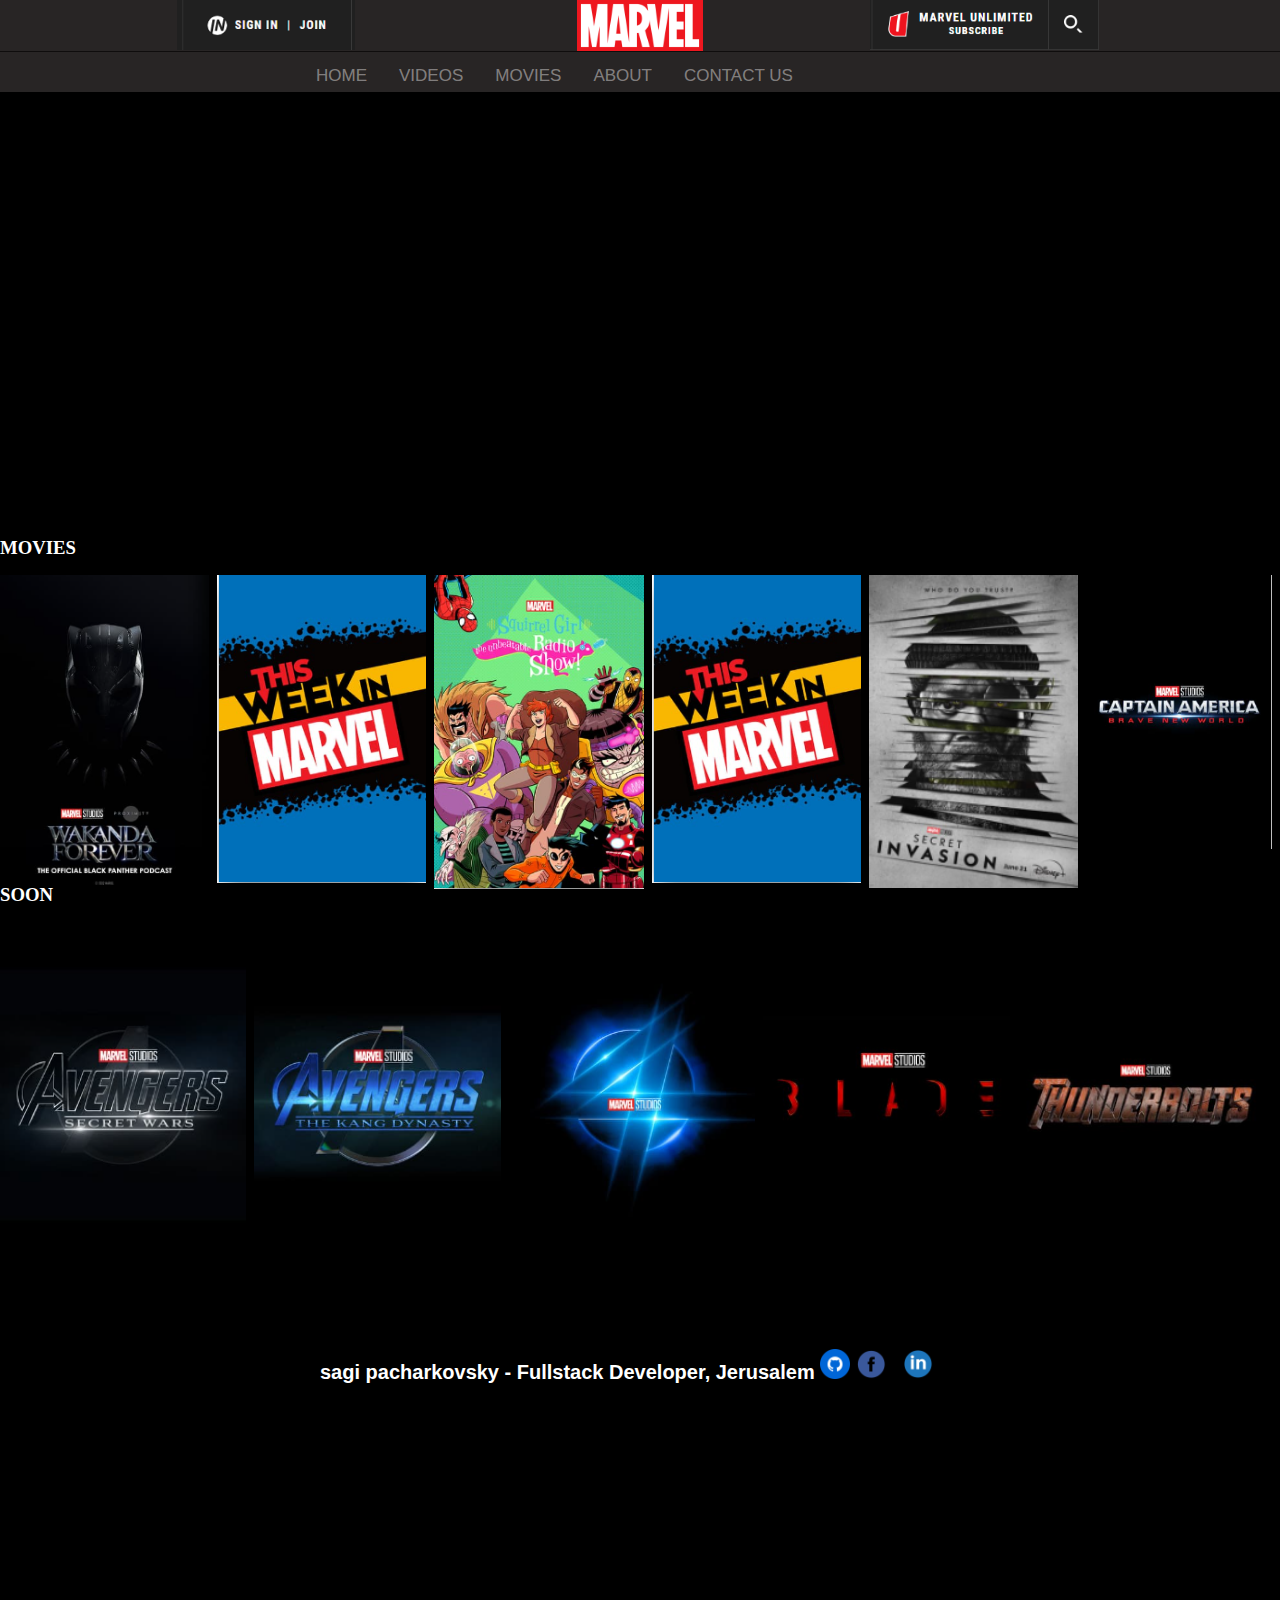
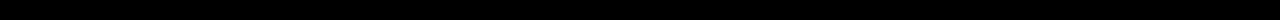
<file: index.html>
<!DOCTYPE html>
<html lang="en">

<head>
    <meta charset="UTF-8">
    <meta name="viewport" content="width=device-width, initial-scale=1.0">
    <link rel="stylesheet" href="https://cdn.jsdelivr.net/npm/bootstrap@4.6.2/dist/css/bootstrap.min.css"
        integrity="sha384-xOolHFLEh07PJGoPkLv1IbcEPTNtaed2xpHsD9ESMhqIYd0nLMwNLD69Npy4HI+N" crossorigin="anonymous">
    <link rel="stylesheet" href="style.css">
    <link rel="stylesheet" href="mobile.css" media="screen and (max-width:601px)">
    <title>Marvel.com</title>
    <link rel="icon" href="Images\android-chrome-icon-194.png" type="image-icon">
</head>

<body>
    <div class="container">
        <div class="header" style="height: 5vh;">
            <div class="Nav_container">
                <div class="upper_nav">
                    <img id="Marvel_Logo" src="Images\Marvel_Logo.svg.png">
                    <div class="right_nav1">
                        <a class="search"
                            href="https://www.marvel.com/unlimited?cid=dcom_navigation_20210331_unlimited_top">
                            <img class="search_photo" src="Images\right_side_nav.png" alt="Marvel Unlimited logo"></a>
                    </div>
                    <div class="left_nav2">
                        <a class="search" href="https://www.marvel.com/">
                            <img class="search_photo" src="Images\left_side_nav.png" alt="sign in"></a>
                    </div>
                </div>

                <div class="lower_nav">
                    <nav id="navigate">
                        <a href="index.html">HOME </a> &nbsp;
                        <a href="videos.html">VIDEOS</a> &nbsp;
                        <a href="movies.html">MOVIES</a> &nbsp;
                        <a href="about.html">ABOUT</a> &nbsp;
                        <a href="contact.html">CONTACT US</a> &nbsp;
                    </nav>
                </div>
            </div>
        </div>

        <div class="main" style="display: flex; flex-direction: column;">
            <div class="intro_video" style="position: relative; top: -160px; ">
                <iframe width="1100" height="330" src="https://www.youtube.com/embed/UhVjp48U2Oc?autoplay=1&loop=1"
                    title="YouTube video player" frameborder="0"
                    allow="accelerometer; autoplay; clipboard-write; encrypted-media; gyroscope; picture-in-picture; web-share"
                    allowfullscreen></iframe>
            </div>

            <h3 id="headline_movies" style="color: white;">MOVIES</h3><br>
            <section id="section1">
                <div class="part_1"></div> &nbsp;&nbsp;
                <div class="part_2"></div> &nbsp;&nbsp;
                <div class="part_3"></div> &nbsp;&nbsp;
                <div class="part_4"></div> &nbsp;&nbsp;
                <div class="part_5"></div> &nbsp;&nbsp;
                <div class="part_6"></div> &nbsp;&nbsp;
            </section>

            <h3 id="headline_soon">SOON</h3><br>
            <section id="section2">
                <div class="part2_1"></div> &nbsp;&nbsp;
                <div class="part2_2"></div> &nbsp;&nbsp;
                <div class="part2_3"></div> &nbsp;&nbsp;
                <div class="part2_4"></div> &nbsp;&nbsp;
                <div class="part2_5"></div> &nbsp;&nbsp;
                <div class="part2_6"></div> &nbsp;&nbsp;
            </section>
        </div>

        <div class="footer">
            <div class="footr">
                <h1>sagi pacharkovsky - Fullstack Developer, Jerusalem

                    <a href="https://github.com/sagipacha" target="_blank">
                        <img id="icon_1" src="./Images/github_logo.png" alt="github" class="github"></a>
                    <a href="https://www.facebook.com/" target="_blank">
                        <img id="icon_2" src="./Images/facebook_logo.png" alt="facebook" class="facebook"></a>
                    &nbsp;
                    <a href="https://www.linkedin.com/in/sagi-pacharkovsky-13a7a9282/" target="_blank">
                        <img id="icon_3" src="./Images/linkedin_logo.png" alt="linkedin" class="linkedin"></a>
                </h1>
            </div>
        </div>

</body>

</html>
</file>
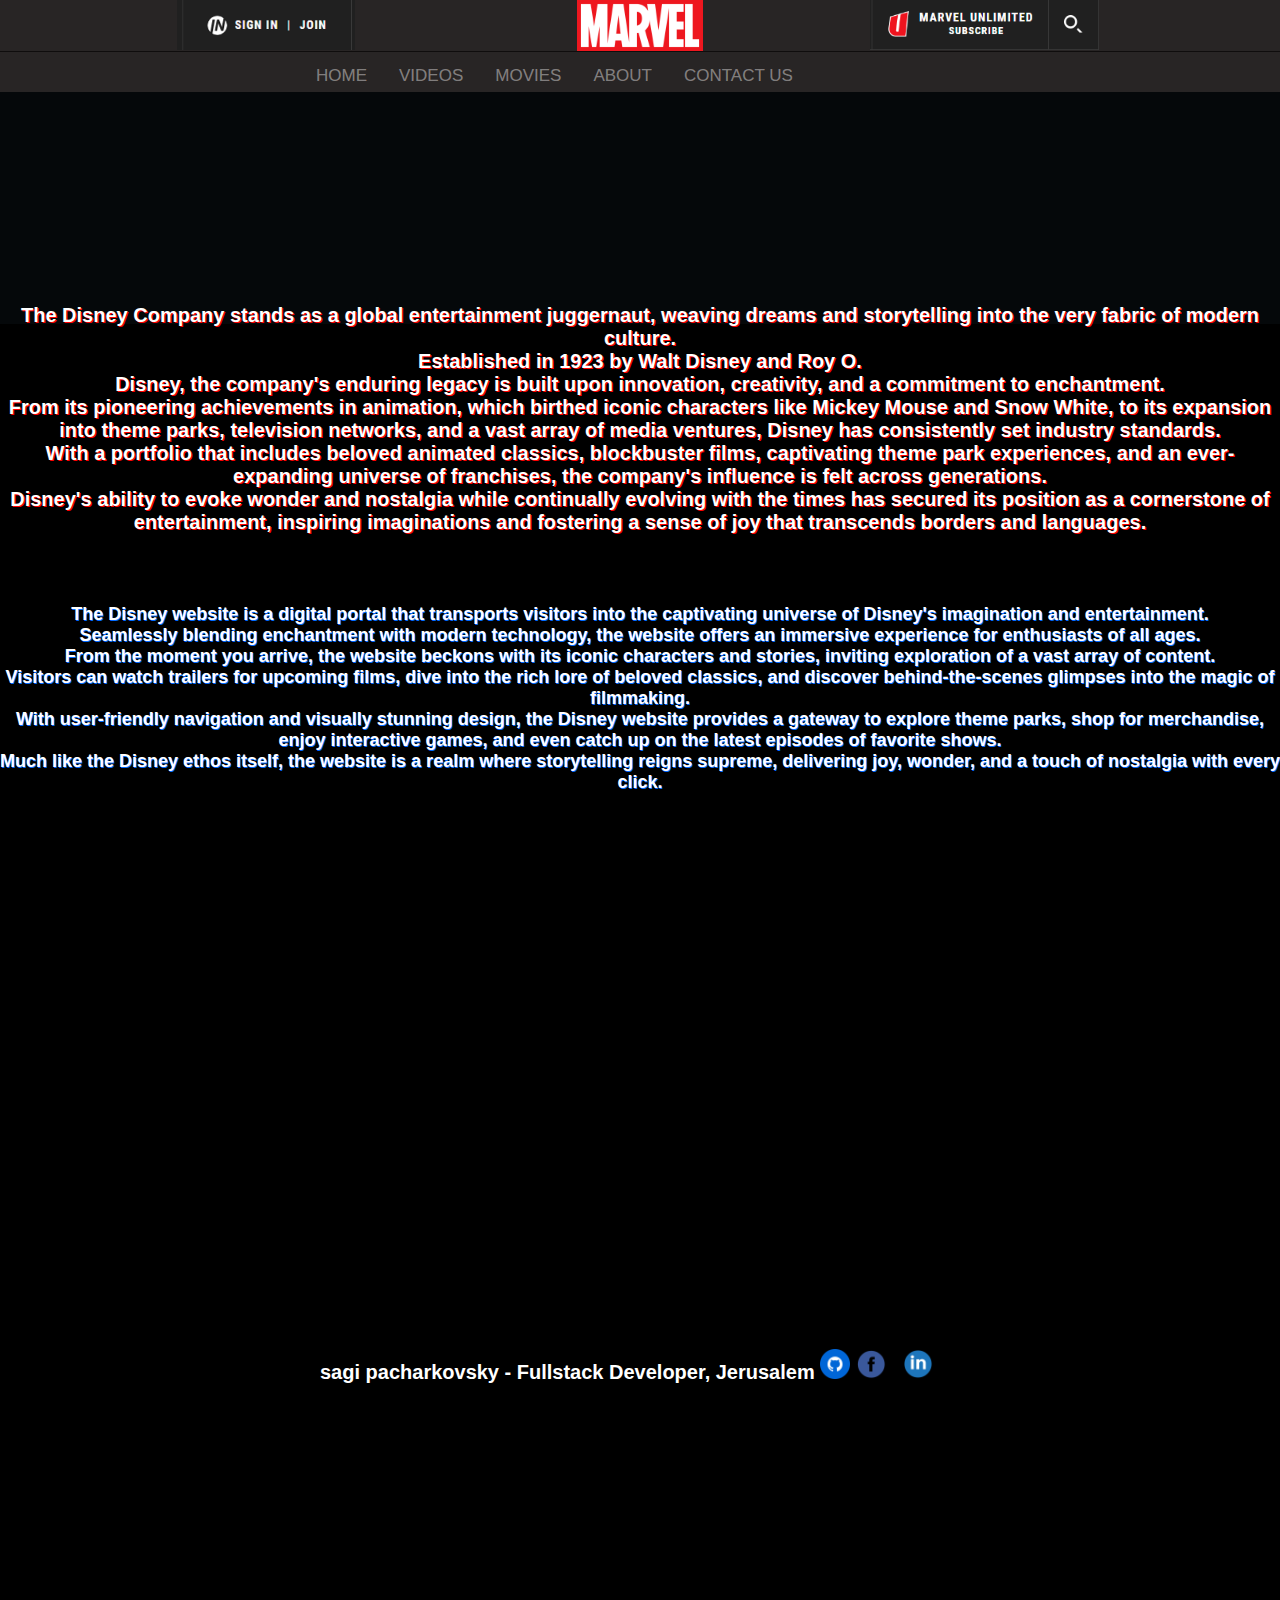
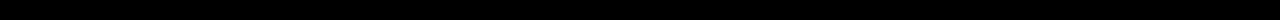
<file: about.html>
<!DOCTYPE html>
<html lang="en">

<head>
    <meta charset="UTF-8">
    <meta name="viewport" content="width=device-width, initial-scale=1.0">
    <link rel="stylesheet" href="https://cdn.jsdelivr.net/npm/bootstrap@4.6.2/dist/css/bootstrap.min.css"
        integrity="sha384-xOolHFLEh07PJGoPkLv1IbcEPTNtaed2xpHsD9ESMhqIYd0nLMwNLD69Npy4HI+N" crossorigin="anonymous">
    <link rel="stylesheet" href="style.css">
    <link rel="stylesheet" href="mobile.css" media="screen and (max-width:601px)">
    <title>Marvel.com</title>
    <link rel="icon" href="Images\android-chrome-icon-194.png" type="image-icon">
</head>

<body>
    <div class="container">
        <div class="header">
            <div class="Nav_container">
                <div class="upper_nav">
                    <img id="Marvel_Logo" src="Images\Marvel_Logo.svg.png">
                    <div class="right_nav1">
                        <a class="search"
                            href="https://www.marvel.com/unlimited?cid=dcom_navigation_20210331_unlimited_top">
                            <img class="search_photo" src="Images\right_side_nav.png" alt="Marvel Unlimited logo"></a>
                    </div>
                    <div class="left_nav2">
                        <a class="search" href="https://www.marvel.com/">
                            <img class="search_photo" src="Images\left_side_nav.png" alt="sign in"></a>
                    </div>
                </div>

                <div class="lower_nav">
                    <nav id="navigate">
                        <a href="index.html">HOME </a> &nbsp;
                        <a href="videos.html">VIDEOS</a> &nbsp;
                        <a href="movies.html">MOVIES</a> &nbsp;
                        <a href="about.html">ABOUT</a> &nbsp;
                        <a href="contact.html">CONTACT US</a> &nbsp;
                    </nav>
                </div>
            </div>
        </div>


        <div class="main">
           <p id="disney_company" style="top: -40px;"> The Disney Company stands as a global entertainment juggernaut, weaving dreams and storytelling into the very fabric of modern culture. <br>
            <b>Established in 1923 by Walt Disney and Roy O.</b><br>
              Disney, the company's enduring legacy is built upon innovation, creativity, and a commitment to enchantment.<br>
              From its pioneering achievements in animation, which birthed iconic characters like Mickey Mouse and Snow White, to its expansion into theme parks, television networks, and a vast array of media ventures, Disney has consistently set industry standards. <br>
               With a portfolio that includes beloved animated classics, blockbuster films, captivating theme park experiences, and an ever-expanding universe of franchises, the company's influence is felt across generations. <br>
               Disney's ability to evoke wonder and nostalgia while continually evolving with the times has secured its position as a cornerstone of entertainment, inspiring imaginations and fostering a sense of joy that transcends borders and languages.
           </p>
            <p id="disney_website" style="top: 10px;">The Disney website is a digital portal that transports visitors into the captivating universe of Disney's imagination and entertainment. <br>
                 Seamlessly blending enchantment with modern technology, the website offers an immersive experience for enthusiasts of all ages.<br>
                  From the moment you arrive, the website beckons with its iconic characters and stories, inviting exploration of a vast array of content.<br>
                   Visitors can watch trailers for upcoming films, dive into the rich lore of beloved classics, and discover behind-the-scenes glimpses into the magic of filmmaking. <br>
                   With user-friendly navigation and visually stunning design, the Disney website provides a gateway to explore theme parks, shop for merchandise, enjoy interactive games, and even catch up on the latest episodes of favorite shows.<br>
                    Much like the Disney ethos itself, the website is a realm where storytelling reigns supreme, delivering joy, wonder, and a touch of nostalgia with every click.</p>
        </div>

        <div class="footer">
            <div class="footr">
                <h1>sagi pacharkovsky - Fullstack Developer, Jerusalem

                    <a href="https://github.com/sagipacha" target="_blank">
                        <img id="icon_1" src="./Images/github_logo.png" alt="github" class="github"></a>
                    <a href="https://www.facebook.com/" target="_blank">
                        <img id="icon_2" src="./Images/facebook_logo.png" alt="facebook" class="facebook"></a>
                    &nbsp;
                    <a href="https://www.linkedin.com/in/sagi-pacharkovsky-13a7a9282/" target="_blank">
                        <img id="icon_3" src="./Images/linkedin_logo.png" alt="linkedin" class="linkedin"></a>
                </h1>
            </div>
        </div>
</body>

</html>
</file>
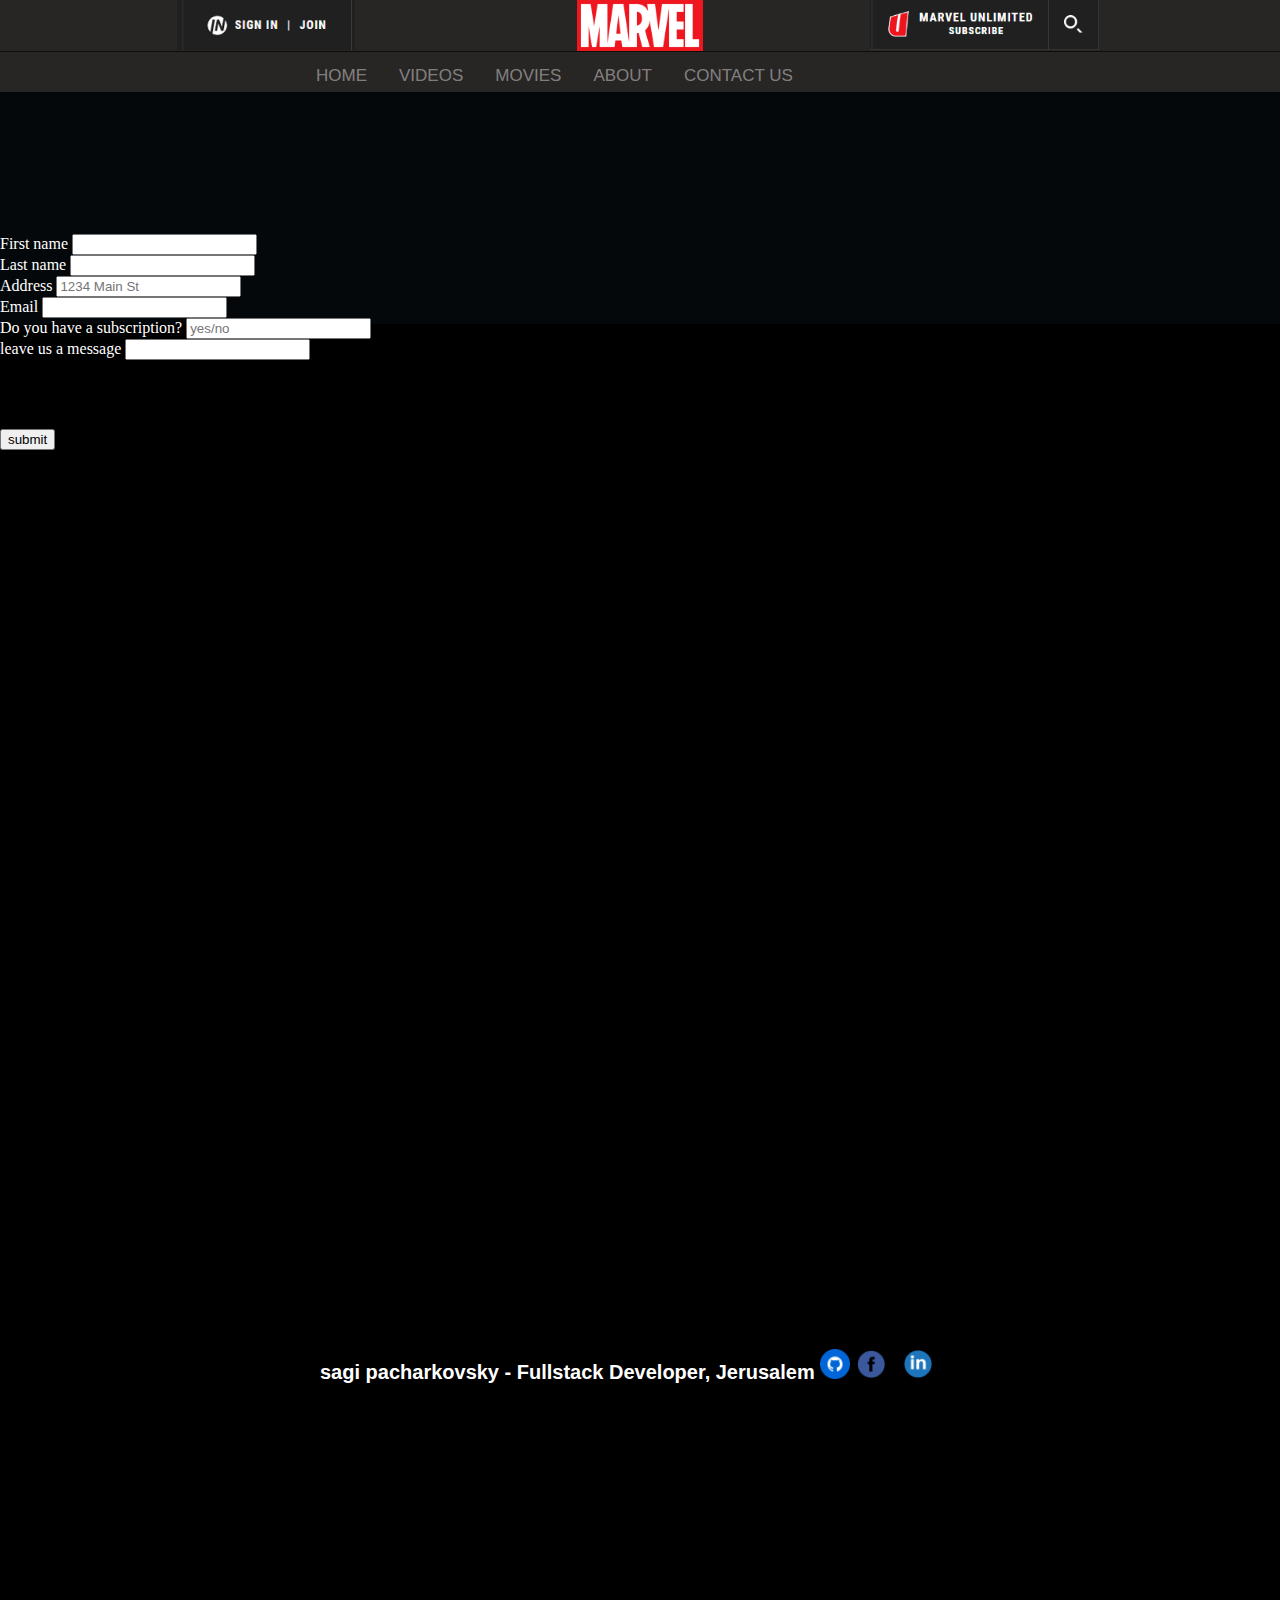
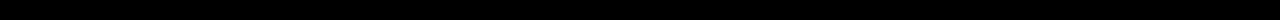
<file: contact.html>
<!DOCTYPE html>
<html lang="en">

<head>
    <meta charset="UTF-8">
    <meta name="viewport" content="width=device-width, initial-scale=1.0">
    <link rel="stylesheet" href="https://cdn.jsdelivr.net/npm/bootstrap@4.6.2/dist/css/bootstrap.min.css"
        integrity="sha384-xOolHFLEh07PJGoPkLv1IbcEPTNtaed2xpHsD9ESMhqIYd0nLMwNLD69Npy4HI+N" crossorigin="anonymous">
    <link rel="stylesheet" href="style.css">
    <link rel="stylesheet" href="mobile.css" media="screen and (max-width:601px)">
    <title>Marvel.com</title>
    <link rel="icon" href="Images\android-chrome-icon-194.png" type="image-icon">
</head>

<body>
    <div class="container">
        <div class="header">
            <div class="Nav_container">
                <div class="upper_nav">
                    <img id="Marvel_Logo" src="Images\Marvel_Logo.svg.png">
                    <div class="right_nav1">
                        <a class="search"
                            href="https://www.marvel.com/unlimited?cid=dcom_navigation_20210331_unlimited_top">
                            <img class="search_photo" src="Images\right_side_nav.png" alt="Marvel Unlimited logo"></a>
                    </div>
                    <div class="left_nav2">
                        <a class="search" href="https://www.marvel.com/">
                            <img class="search_photo" src="Images\left_side_nav.png" alt="sign in"></a>
                    </div>
                </div>

                <div class="lower_nav">
                        <nav id="navigate">
                            <a href="index.html">HOME </a> &nbsp;
                            <a href="videos.html">VIDEOS</a> &nbsp;
                            <a href="movies.html">MOVIES</a> &nbsp;
                            <a href="about.html">ABOUT</a> &nbsp;
                            <a href="contact.html">CONTACT US</a> &nbsp;
                        </nav>
                </div>
            </div>
        </div>

        <div class="main">
      <form class="row g-3" style="position: relative; top: -90px; color: white;">
        <div class="col-md-6">
          <label for="inputEmail4" class="form-label">First name</label>
          <input type="text" class="form-control" id="inputEmail4">
        </div>
        <div class="col-md-6">
          <label for="inputPassword4" class="form-label">Last name</label>
          <input type="text" class="form-control" id="inputPassword4">
        </div>
        <div class="col-12">
          <label for="inputAddress" class="form-label">Address</label>
          <input type="text" class="form-control" id="inputAddress" placeholder="1234 Main St">
        </div>
        <div class="col-md-6">
            <label for="inputEmail4" class="form-label">Email</label>
            <input type="email" class="form-control" id="inputEmail4">
          </div>

          <div class="col-12">
            <label for="inputAddress" class="form-label">Do you have a subscription?</label>
            <input type="text" class="form-control" id="inputAddress" placeholder="yes/no">
          </div>

        <div class="col-12" style="height: 90px;">
            <label for="inputAddress2" class="form-label">leave us a message</label>
            <input type="text" class="form-control" id="inputAddress2">
          </div>
        
        <div class="col-12" style="display: block; justify-content: center;">
          <button type="submit" class="btn btn-primary">submit</button>
        </div>
      </form>
    </div>


    <div class="footer">
      <div class="footr">
          <h1>sagi pacharkovsky - Fullstack Developer, Jerusalem

              <a href="https://github.com/sagipacha" target="_blank">
                  <img id="icon_1" src="./Images/github_logo.png" alt="github" class="github"></a>
              <a href="https://www.facebook.com/" target="_blank">
                  <img id="icon_2" src="./Images/facebook_logo.png" alt="facebook" class="facebook"></a>
              &nbsp;
              <a href="https://www.linkedin.com/in/sagi-pacharkovsky-13a7a9282/" target="_blank">
                  <img id="icon_3" src="./Images/linkedin_logo.png" alt="linkedin" class="linkedin"></a>
          </h1>
      </div>
  </div>
        
</body>

</html>
</file>
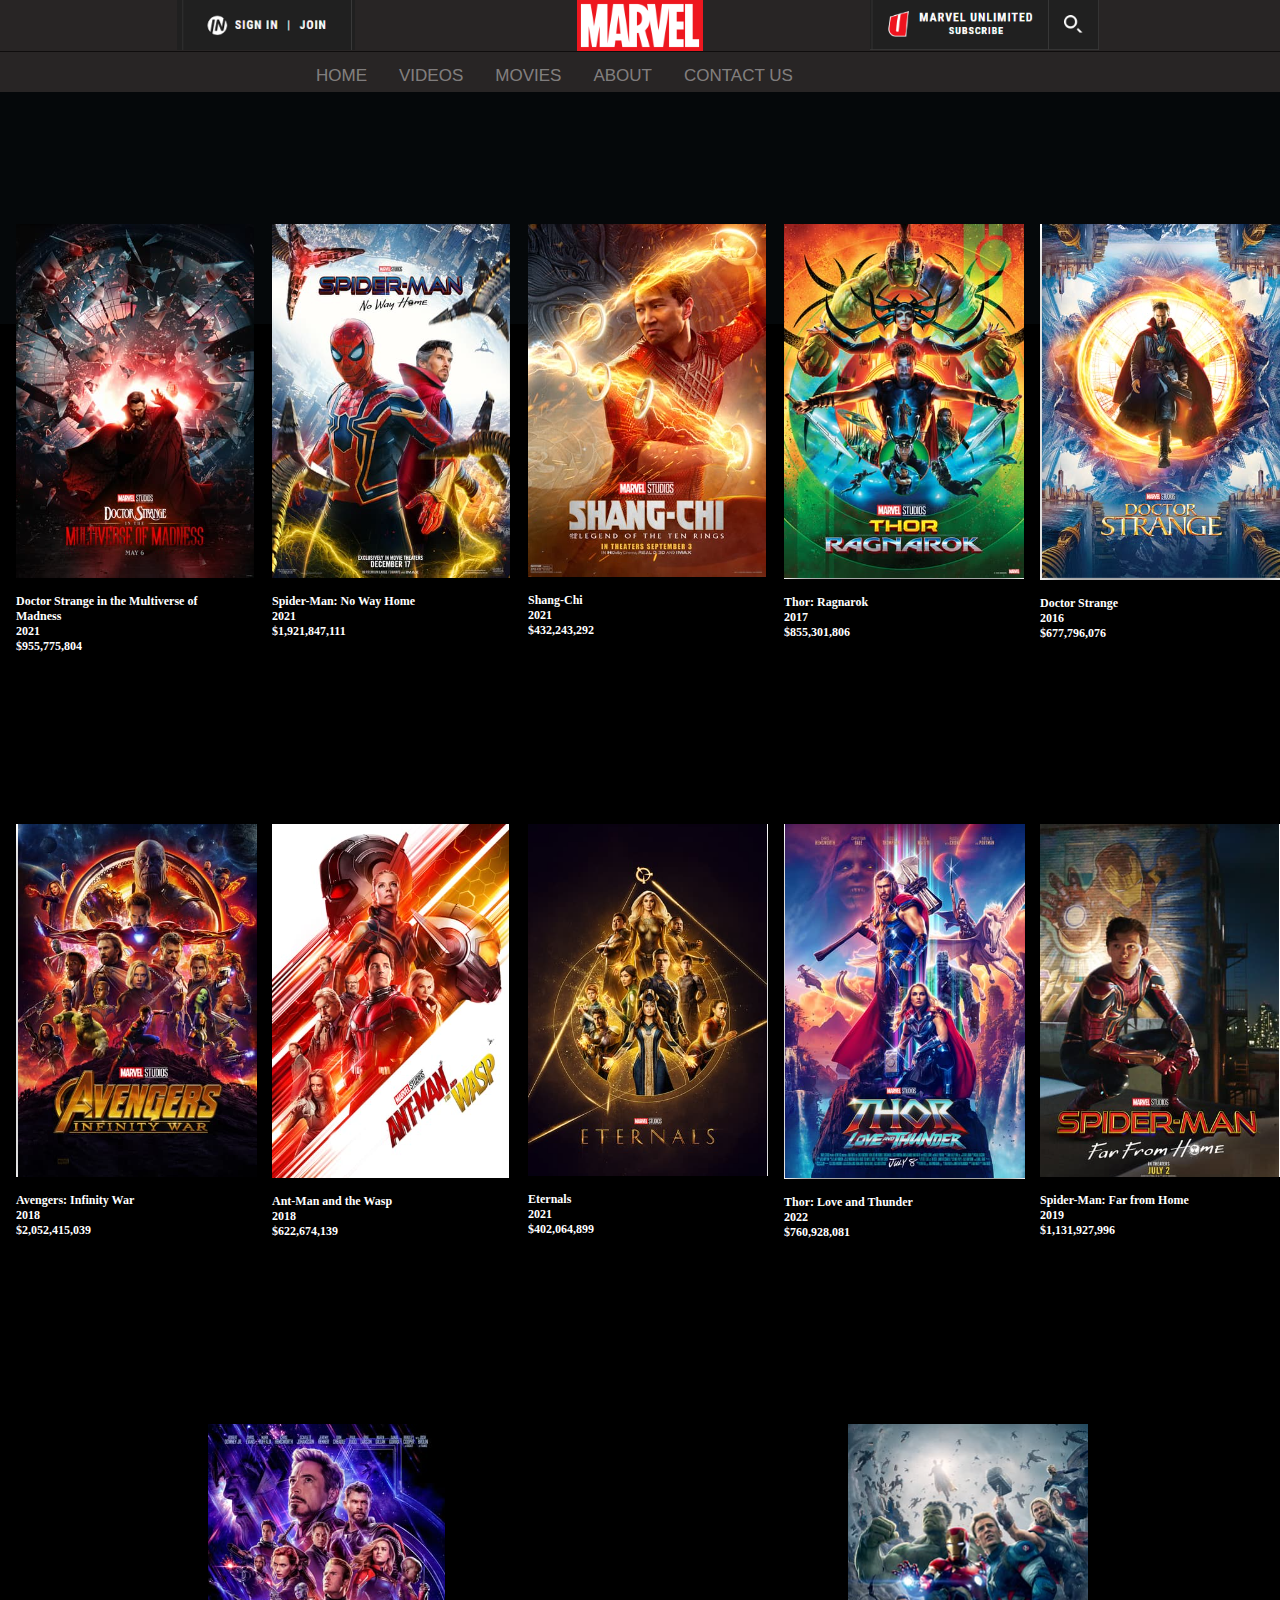
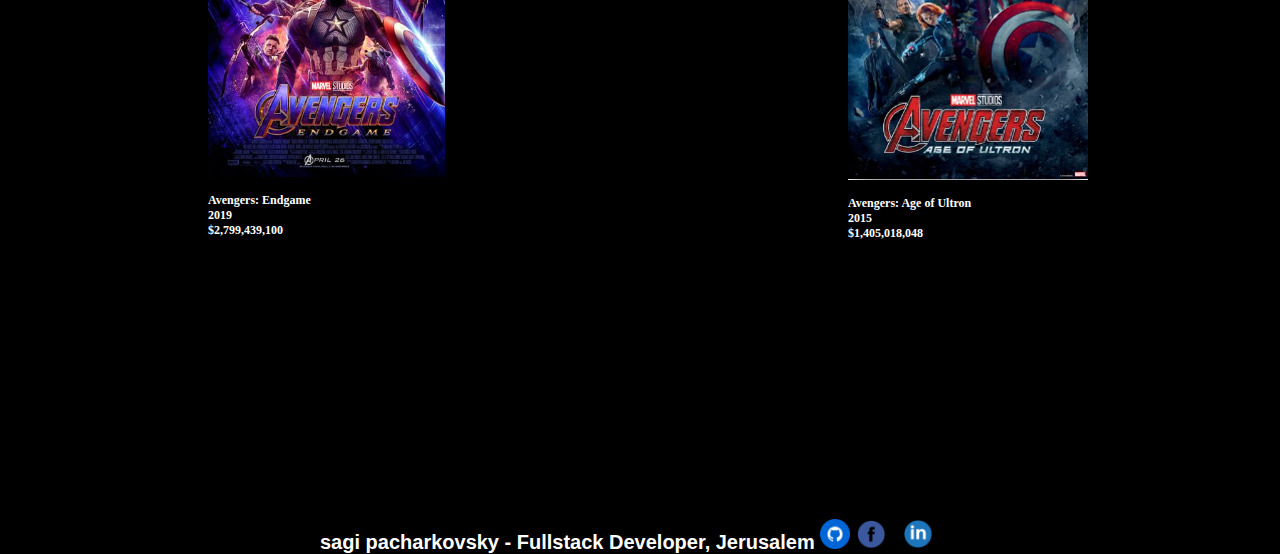
<file: movies.html>
<!DOCTYPE html>
<html lang="en">

<head>
    <meta charset="UTF-8">
    <meta name="viewport" content="width=device-width, initial-scale=1.0">
    <link rel="stylesheet" href="https://cdn.jsdelivr.net/npm/bootstrap@4.6.2/dist/css/bootstrap.min.css"
        integrity="sha384-xOolHFLEh07PJGoPkLv1IbcEPTNtaed2xpHsD9ESMhqIYd0nLMwNLD69Npy4HI+N" crossorigin="anonymous">
    <link rel="stylesheet" href="style.css">
    <link rel="stylesheet" href="mobile.css" media="screen and (min-width:601px)">
    <title>Marvel.com</title>
    <link rel="icon" href="Images\android-chrome-icon-194.png" type="image-icon">
</head>

<body>
    <div class="container">
        <div class="header">
            <div class="Nav_container">
                <div class="upper_nav">
                    <img id="Marvel_Logo" src="Images\Marvel_Logo.svg.png">
                    <div class="right_nav1">
                        <a class="search"
                            href="https://www.marvel.com/unlimited?cid=dcom_navigation_20210331_unlimited_top">
                            <img class="search_photo" src="Images\right_side_nav.png" alt="Marvel Unlimited logo"></a>
                    </div>
                    <div class="left_nav2">
                        <a class="search" href="https://www.marvel.com/">
                            <img class="search_photo" src="Images\left_side_nav.png" alt="sign in"></a>
                    </div>
                </div>

                <div class="lower_nav">
                    <nav id="navigate">
                        <a href="index.html">HOME </a> &nbsp;
                        <a href="videos.html">VIDEOS</a> &nbsp;
                        <a href="movies.html">MOVIES</a> &nbsp;
                        <a href="about.html">ABOUT</a> &nbsp;
                        <a href="contact.html">CONTACT US</a> &nbsp;
                    </nav>
                </div>
            </div>
        </div>

        <div class="main" style="display: flex;">
            <div class="cards"
                style="display: flex;
                justify-content: space-around;
                flex-wrap: wrap; position: relative; top: -100px; height: 200vh;" >

                <div class="card1" style="width: 14rem;height: 3px; color: white; font-size: 12px; font-weight: bold">
                    <img src="./Images/movie_1.png" class="card-img-top"
                        alt="Doctor Strange in the Multiverse of Madness">
                    <div class="card-body">
                        <p class="card-text">Doctor Strange in the Multiverse of Madness <br> 2021 <br> $955,775,804</p>
                    </div>
                </div>

                <div class="card2" style="width: 14rem;height: 3px; color: white; font-size: 12px; font-weight: bold">
                    <img src="./Images/movie_2.png" class="card-img-top"
                        alt="Doctor Strange in the Multiverse of Madness">
                    <div class="card-body">
                        <p class="card-text">Spider-Man: No Way Home <br> 2021 <br> $1,921,847,111</p>
                    </div>
                </div>

                <div class="card3" style="width: 14rem;height: 3px; color: white; font-size: 12px; font-weight: bold">
                    <img src="./Images/movie_3.png" class="card-img-top"
                        alt="Doctor Strange in the Multiverse of Madness">
                    <div class="card-body">
                        <p class="card-text">Shang-Chi <br> 2021 <br>$432,243,292</p>
                    </div>
                </div>

                <div class="card4" style="width: 14rem;height: 3px; color: white; font-size: 12px; font-weight: bold">
                    <img src="./Images/movie_4.png" class="card-img-top"
                        alt="Doctor Strange in the Multiverse of Madness">
                    <div class="card-body">
                        <p class="card-text">Thor: Ragnarok <br> 2017 <br> $855,301,806</p>
                    </div>
                </div>

                <div class="card5" style="width: 14rem;height: 3px; color: white; font-size: 12px; font-weight: bold">
                    <img src="./Images/movie_5.png" class="card-img-top"
                        alt="Doctor Strange in the Multiverse of Madness">
                    <div class="card-body">
                        <p class="card-text">Doctor Strange <br> 2016 <br> $677,796,076</p>
                    </div>
                </div>

                <div class="card6" style="width: 14rem;height: 3px; color: white; font-size: 12px; font-weight: bold">
                    <img src="./Images/movie_6.png" class="card-img-top"
                        alt="Doctor Strange in the Multiverse of Madness">
                    <div class="card-body">
                        <p class="card-text">Avengers: Infinity War <br> 2018 <br> $2,052,415,039</p>
                    </div>
                </div>

                <div class="card7" style="width: 14rem;height: 3px; color: white; font-size: 12px; font-weight: bold">
                    <img src="./Images/movie_7.png" class="card-img-top"
                        alt="Doctor Strange in the Multiverse of Madness">
                    <div class="card-body">
                        <p class="card-text">Ant-Man and the Wasp <br> 2018 <br> $622,674,139</p>
                    </div>
                </div>

                <div class="card8" style="width: 14rem;height: 3px; color: white; font-size: 12px; font-weight: bold">
                    <img src="./Images/movie_8.png" class="card-img-top"
                        alt="Doctor Strange in the Multiverse of Madness">
                    <div class="card-body">
                        <p class="card-text">Eternals <br> 2021 <br> $402,064,899</p>
                    </div>
                </div>

                <div class="card9" style="width: 14rem;height: 3px; color: white; font-size: 12px; font-weight: bold">
                    <img src="./Images/movie_9.png" class="card-img-top"
                        alt="Doctor Strange in the Multiverse of Madness">
                    <div class="card-body">
                        <p class="card-text">Thor: Love and Thunder <br> 2022 <br> $760,928,081</p>
                    </div>
                </div>

                <div class="card10" style="width: 14rem;height: 3px; color: white; font-size: 12px; font-weight: bold">
                    <img src="./Images/movie_10.png" class="card-img-top"
                        alt="Doctor Strange in the Multiverse of Madness">
                    <div class="card-body">
                        <p class="card-text">Spider-Man: Far from Home <br> 2019 <br> $1,131,927,996</p>
                    </div>
                </div>

                <div class="card11" style="width: 14rem;height: 3px; color: white; font-size: 12px; font-weight: bold">
                <img src="./Images/movie_11.png" class="card-img-top" alt="Doctor Strange in the Multiverse of Madness">
                <div class="card-body">
                    <p class="card-text">Avengers: Endgame <br> 2019 <br> $2,799,439,100</p>
                </div>
                </div>

                <div class="card12" style="width: 14rem;height: 3px; color: white; font-size: 12px; font-weight: bold">
                <img src="./Images/movie_12.png" class="card-img-top" alt="Doctor Strange in the Multiverse of Madness">
                <div class="card-body">
                    <p class="card-text">Avengers: Age of Ultron<br> 2015 <br> $1,405,018,048</p>
                </div>
            </div>
            </div>
        </div>


        <div class="footer">
            <div class="footr" style="position: relative; top: 90vh;">
                <h1>sagi pacharkovsky - Fullstack Developer, Jerusalem

                    <a href="https://github.com/sagipacha" target="_blank">
                        <img id="icon_1" src="./Images/github_logo.png" alt="github" class="github"></a>
                    <a href="https://www.facebook.com/" target="_blank">
                        <img id="icon_2" src="./Images/facebook_logo.png" alt="facebook" class="facebook"></a>
                    &nbsp;
                    <a href="https://www.linkedin.com/in/sagi-pacharkovsky-13a7a9282/" target="_blank">
                        <img id="icon_3" src="./Images/linkedin_logo.png" alt="linkedin" class="linkedin"></a>
                </h1>
            </div>
        </div>
    
</body>

</html>
</file>
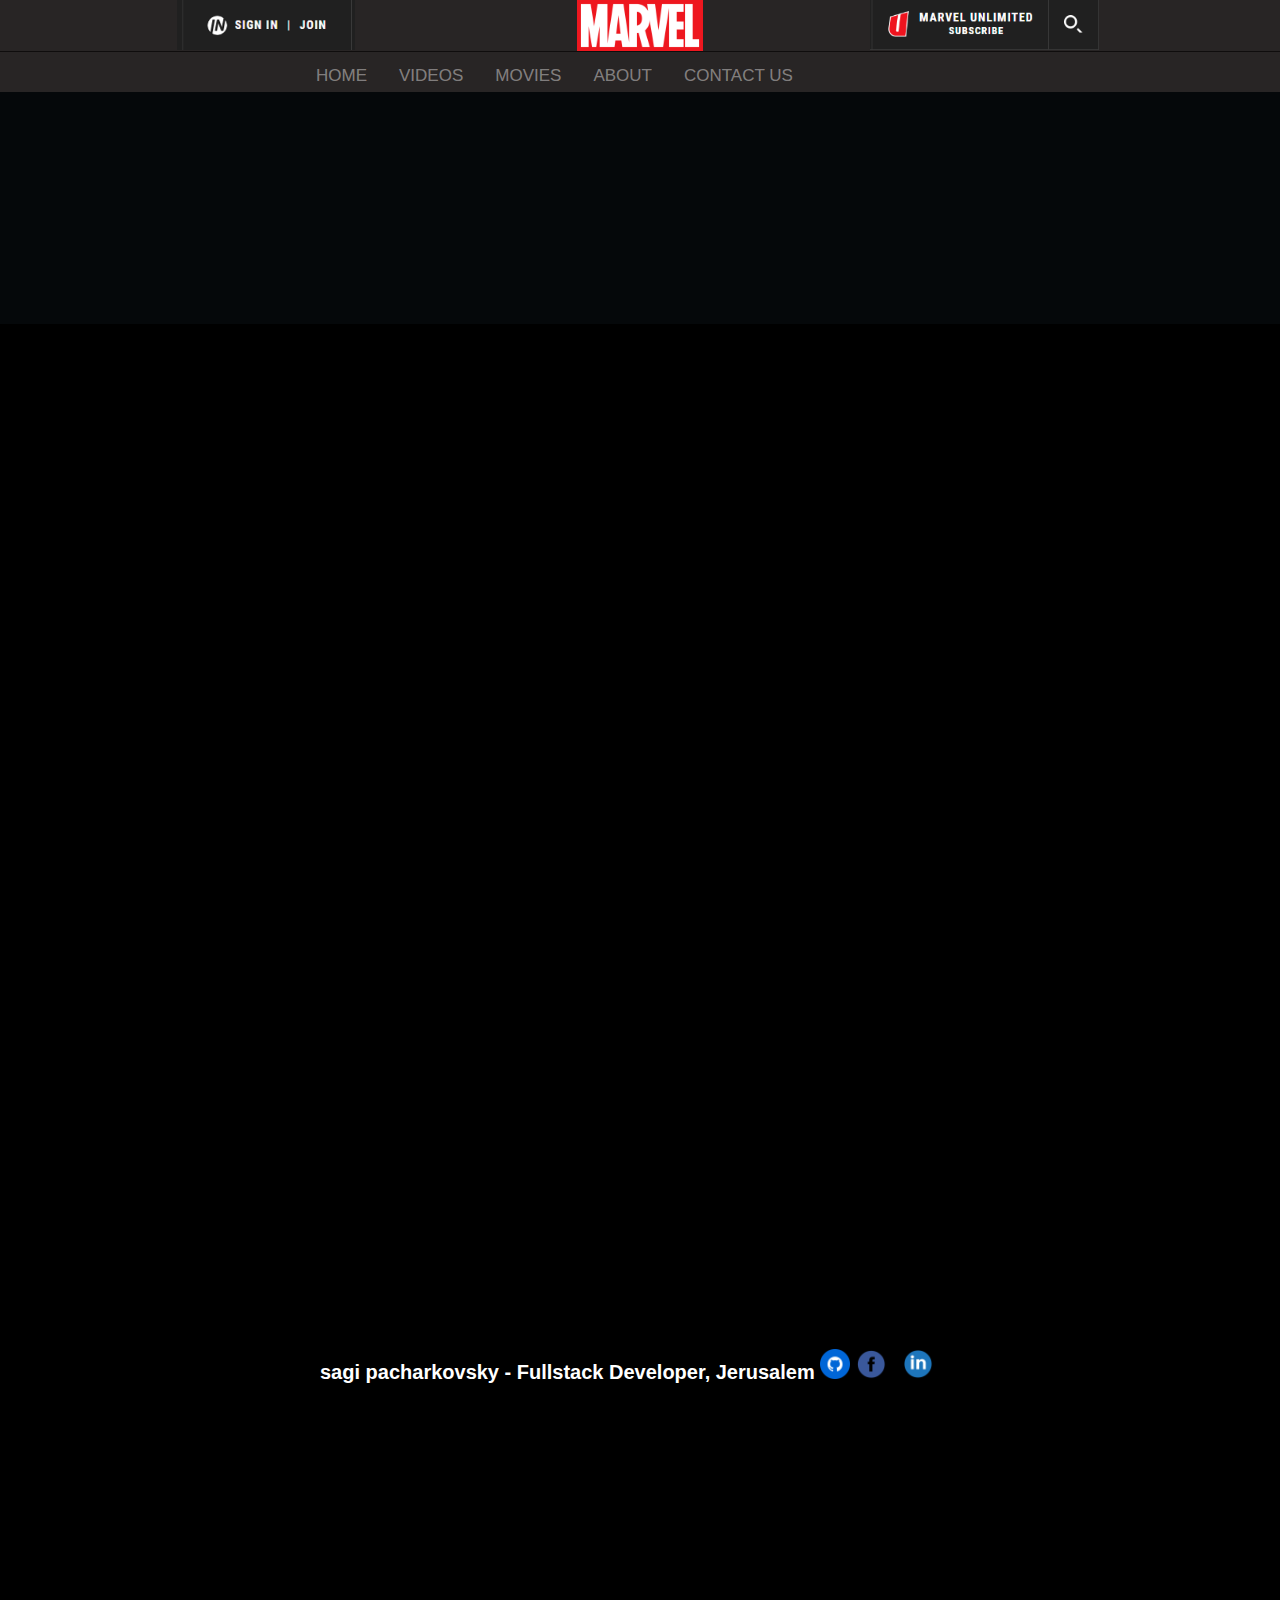
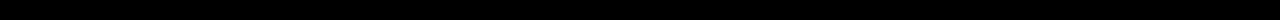
<file: videos.html>
<!DOCTYPE html>
<html lang="en">

<head>
    <meta charset="UTF-8">
    <meta name="viewport" content="width=device-width, initial-scale=1.0">
    <link rel="stylesheet" href="https://cdn.jsdelivr.net/npm/bootstrap@4.6.2/dist/css/bootstrap.min.css"
        integrity="sha384-xOolHFLEh07PJGoPkLv1IbcEPTNtaed2xpHsD9ESMhqIYd0nLMwNLD69Npy4HI+N" crossorigin="anonymous">
    <link rel="stylesheet" href="style.css">
    <link rel="stylesheet" href="mobile.css" media="screen and (max-width:601px)">
    <title>Marvel.com</title>
    <link rel="icon" href="Images\android-chrome-icon-194.png" type="image-icon">
</head>

<body>
    <div class="container">
        <div class="header">
            <div class="Nav_container">
                <div class="upper_nav">
                    <img id="Marvel_Logo" src="Images\Marvel_Logo.svg.png">
                    <div class="right_nav1">
                        <a class="search"
                            href="https://www.marvel.com/unlimited?cid=dcom_navigation_20210331_unlimited_top">
                            <img class="search_photo" src="Images\right_side_nav.png" alt="Marvel Unlimited logo"></a>
                    </div>
                    <div class="left_nav2">
                        <a class="search" href="https://www.marvel.com/">
                            <img class="search_photo" src="Images\left_side_nav.png" alt="sign in"></a>
                    </div>
                </div>

                <div class="lower_nav">
                    <nav id="navigate">
                        <a href="index.html">HOME </a> &nbsp;
                        <a href="videos.html">VIDEOS</a> &nbsp;
                        <a href="movies.html">MOVIES</a> &nbsp;
                        <a href="about.html">ABOUT</a> &nbsp;
                        <a href="contact.html">CONTACT US</a> &nbsp;
                    </nav>
                </div>
            </div>
        </div>

        <div class="main">
            <div class="videos" style="position: relative;top: -130px;">
                <table>
                    <thead>
                        <th><iframe width="277" height="200" src="https://www.youtube.com/embed/dug56u8NN7g"
                                title="YouTube video player" frameborder="0"
                                allow="accelerometer; autoplay; clipboard-write; encrypted-media; gyroscope; picture-in-picture; web-share"
                                allowfullscreen></iframe></th>
                        <th><iframe width="277" height="200" src="https://www.youtube.com/embed/wS_qbDztgVY"
                                title="YouTube video player" frameborder="0"
                                allow="accelerometer; autoplay; clipboard-write; encrypted-media; gyroscope; picture-in-picture; web-share"
                                allowfullscreen></iframe></th>
                        <th><iframe width="277" height="200" src="https://www.youtube.com/embed/Tp_YZNqNBhw"
                                title="YouTube video player" frameborder="0"
                                allow="accelerometer; autoplay; clipboard-write; encrypted-media; gyroscope; picture-in-picture; web-share"
                                allowfullscreen></iframe></th>
                        <th><iframe width="277" height="200" src="https://www.youtube.com/embed/x_me3xsvDgk"
                                title="YouTube video player" frameborder="0"
                                allow="accelerometer; autoplay; clipboard-write; encrypted-media; gyroscope; picture-in-picture; web-share"
                                allowfullscreen></iframe></th>
                    </thead>

                    <tbody>
                        <tr>
                            <td><iframe width="277" height="200" src="https://www.youtube.com/embed/m9EX0f6V11Y"
                                    title="YouTube video player" frameborder="0"
                                    allow="accelerometer; autoplay; clipboard-write; encrypted-media; gyroscope; picture-in-picture; web-share"
                                    allowfullscreen></iframe></td>
                            <td><iframe width="277" height="200" src="https://www.youtube.com/embed/goC2srz6I5U"
                                    title="YouTube video player" frameborder="0"
                                    allow="accelerometer; autoplay; clipboard-write; encrypted-media; gyroscope; picture-in-picture; web-share"
                                    allowfullscreen></iframe></td>
                            <td><iframe width="277" height="200" src="https://www.youtube.com/embed/AGXsU6JOues"
                                    title="YouTube video player" frameborder="0"
                                    allow="accelerometer; autoplay; clipboard-write; encrypted-media; gyroscope; picture-in-picture; web-share"
                                    allowfullscreen></iframe></td>
                            <td><iframe width="277" height="200" src="https://www.youtube.com/embed/DY63dfyn7HQ"
                                    title="YouTube video player" frameborder="0"
                                    allow="accelerometer; autoplay; clipboard-write; encrypted-media; gyroscope; picture-in-picture; web-share"
                                    allowfullscreen></iframe></td>
                        </tr>

                        <tr style="border-collapse:collapse;">
                            <td><iframe width="277" height="200" src="https://www.youtube.com/embed/x7Krla_UxRg"
                                    title="YouTube video player" frameborder="0"
                                    allow="accelerometer; autoplay; clipboard-write; encrypted-media; gyroscope; picture-in-picture; web-share"
                                    allowfullscreen></iframe></td>
                            <td><iframe width="277" height="200" src="https://www.youtube.com/embed/BQ1pusupDK0"
                                    title="YouTube video player" frameborder="0"
                                    allow="accelerometer; autoplay; clipboard-write; encrypted-media; gyroscope; picture-in-picture; web-share"
                                    allowfullscreen></iframe></td>
                            <td><iframe width="277" height="200" src="https://www.youtube.com/embed/ybji16u608U"
                                    title="YouTube video player" frameborder="0"
                                    allow="accelerometer; autoplay; clipboard-write; encrypted-media; gyroscope; picture-in-picture; web-share"
                                    allowfullscreen></iframe></td>
                            <td><iframe width="277" height="200" src="https://www.youtube.com/embed/4wxyy8Rcz4k"
                                    title="YouTube video player" frameborder="0"
                                    allow="accelerometer; autoplay; clipboard-write; encrypted-media; gyroscope; picture-in-picture; web-share"
                                    allowfullscreen></iframe></td>
                        </tr>
                        <tr>
                            <td><iframe width="277" height="200" src="https://www.youtube.com/embed/TcMBFSGVi1c"
                                    title="YouTube video player" frameborder="0"
                                    allow="accelerometer; autoplay; clipboard-write; encrypted-media; gyroscope; picture-in-picture; web-share"
                                    allowfullscreen></iframe></td>
                        </tr>

                    </tbody>
                </table>
            </div>
        </div>

        <div class="footer">
            <div class="footr">
                <h1>sagi pacharkovsky - Fullstack Developer, Jerusalem

                    <a href="https://github.com/sagipacha" target="_blank">
                        <img id="icon_1" src="./Images/github_logo.png" alt="github" class="github"></a>
                    <a href="https://www.facebook.com/" target="_blank">
                        <img id="icon_2" src="./Images/facebook_logo.png" alt="facebook" class="facebook"></a>
                    &nbsp;
                    <a href="https://www.linkedin.com/in/sagi-pacharkovsky-13a7a9282/" target="_blank">
                        <img id="icon_3" src="./Images/linkedin_logo.png" alt="linkedin" class="linkedin"></a>
                </h1>
            </div>
        </div>
</body>

</html>
</file>
<file: style.css>
body {
    margin: 0;
    background-color: black;
}

.container {
    width: 100%;
    height: 180vh;
    display: grid;
    grid-template-columns: 25% 25% 25% 25%;
    grid-template-rows: 20% 20% 20% 20% 20%;
    grid-template-areas:
        "header header header header"
        "main main main main"
        "main main main main"
        "main main main main"
        "footer footer footer footer"
    ;
}

.header {
    background-color: rgb(5, 8, 10);
    grid-area: header;
}

.main {
    background-color: rgb(0, 0, 0);
    grid-area: main;
}

.footer {
    background-color: rgb(0, 0, 0);
    grid-area: footer;
}

@media only screen and (min-width:600px) {
    .container {
        grid-template-areas:
            "header header header header"
            "main main main main"
            "main main main main"
            "main main main main"
            "footer footer footer footer"
        ;
    }
}

.Nav_container {
    width: 100%;
    position: relative;
    background-color: #282525;
    font-family: Roboto, Trebuchet MS, Helvetica, Arial, sans-serif;
    font-size: 12px;
}

.upper_nav {
    height: 52px;
    border-bottom: 1px solid #0f0d0d;
    padding: 0 20px;
    display: flex;
    width: 100%;
    box-sizing: border-box;
    justify-content: space-evenly;
    position: relative;
}

.right_nav1 {
    left: 870px;
    position: absolute;
}

.search_photo {
    height: 50px;
    margin-right: 10px
}

.left_nav2 {
    position: absolute;
    right: 915px;
}

.lower_nav {
    height: 40px;
    text-align: center;
    font-family: Roboto, Trebuchet MS, Helvetica, Arial, sans-serif;
}

#navigate {
    overflow: hidden;
    text-align: center;
    margin-left: 300px;
}

#navigate a {
    float: left;
    color: #f3efef76;
    padding: 14px 16px;
    text-decoration: none;
    font-size: 17px;
}

#navigate:hover {
    color: rgb(241, 235, 235);
}


#section1 {
    display: flex;
    justify-content: center;
    position: relative;
    top: -160px;
}

#headline_movies {
    font-weight: 800;
    position: relative;
    top: -140px;
}

.part_1 {
    background-image: url("./Images/podcast1.png");
    background-repeat: no-repeat;
    animation-name: slider1_1;
    animation-duration: 5s;
    animation-iteration-count: infinite;
    background-size: contain;
    height: 400px;
    width: 450px;
}

@keyframes slider1_1 {
    0% {
        background-image: url("./Images/podcast1.png");
    }

    50% {
        background-image: url("./Images/podcast2.png");
    }

    100% {
        background-image: url("./Images/podcast3.png");
    }
}

.part_2 {
    background-image: url("./Images/podcast4.png");
    background-repeat: no-repeat;
    animation-name: slider1_2;
    animation-duration: 5s;
    animation-iteration-count: infinite;
    background-size: contain;
    height: 400px;
    width: 450px;
}

@keyframes slider1_2 {
    0% {
        background-image: url("./Images/podcast4.png");
    }

    50% {
        background-image: url("./Images/podcast5.png");
    }

    100% {
        background-image: url("./Images/podcast6.png");
    }
}

.part_3 {
    background-image: url("./Images/podcast7.png");
    background-repeat: no-repeat;
    animation-name: slider1_3;
    animation-duration: 5s;
    animation-iteration-count: infinite;
    background-size: contain;
    height: 400px;
    width: 450px;
}

@keyframes slider1_3 {

    0% {
        background-image: url("./Images/podcast7.png");
    }

    50% {
        background-image: url("./Images/podcast8.png");
    }

    100% {
        background-image: url("./Images/podcast9.png");
    }
}

.part_4 {
    background-image: url("./Images/podcast4.png");
    background-repeat: no-repeat;
    animation-name: slider1_4;
    animation-duration: 5s;
    animation-iteration-count: infinite;
    background-size: contain;
    height: 400px;
    width: 450px;
}

@keyframes slider1_4 {

    0% {
        background-image: url("./Images/podcast2.png");
    }

    50% {
        background-image: url("./Images/podcast6.png");
    }

    100% {
        background-image: url("./Images/podcast1.png");
    }
}

.part_5 {
    background-image: url("./Images/tv_show1.png");
    background-repeat: no-repeat;
    animation-name: slider1_5;
    animation-duration: 5s;
    animation-iteration-count: infinite;
    background-size: contain;
    height: 400px;
    width: 450px;
}

@keyframes slider1_5 {

    0% {
        background-image: url("./Images/tv_show2.png");
    }

    50% {
        background-image: url("./Images/tv_show3.png");
    }

    100% {
        background-image: url("./Images/tv_show4.png");
    }
}

.part_6 {
    background-image: url("./Images/tv_show5.png");
    background-repeat: no-repeat;
    animation-name: slider1_6;
    animation-duration: 5s;
    animation-iteration-count: infinite;
    background-size: contain;
    height: 400px;
    width: 450px;
}

@keyframes slider1_6 {

    0% {
        background-image: url("./Images/tv_show5.png");
    }

    50% {
        background-image: url("./Images/tv_show6.png");
    }

    100% {
        background-image: url("./Images/tv_show7.png");
    }
}

#section2 {
    display: flex;
    justify-content: center;
    position: relative;
    top: -300px;
}

#headline_soon {
    font-weight: 800;
    color: white;
    position: relative;
    top: -270px;

}

.part2_1 {
    background-image: url("./Images/SOON_1.png");
    background-repeat: no-repeat;
    animation-name: slider2_1;
    animation-duration: 5s;
    animation-iteration-count: infinite;
    background-size: contain;
    height: 400px;
    width: 400px;
}

@keyframes slider2_1 {
    0% {
        background-image: url("./Images/SOON_1.png");
    }

    50% {
        background-image: url("./Images/SOON_1.png");
    }

    100% {
        background-image: url("./Images/SOON_1.png");
    }
}

.part2_2 {
    background-image: url("./Images/SOON_2.png");
    background-repeat: no-repeat;
    animation-name: slider2_2;
    animation-duration: 5s;
    animation-iteration-count: infinite;
    background-size: contain;
    height: 400px;
    width: 400px;
}

@keyframes slider2_2 {
    0% {
        background-image: url("./Images/SOON_2.png");
    }

    50% {
        background-image: url("./Images/SOON_2.png");
    }

    100% {
        background-image: url("./Images/SOON_2.png");
    }
}

.part2_3 {
    background-image: url("./Images/SOON_3.png");
    background-repeat: no-repeat;
    animation-name: slider2_3;
    animation-duration: 5s;
    animation-iteration-count: infinite;
    background-size: contain;
    height: 400px;
    width: 400px;
}

@keyframes slider2_3 {

    0% {
        background-image: url("./Images/SOON_3.png");
    }

    50% {
        background-image: url("./Images/SOON_3.png");
    }

    100% {
        background-image: url("./Images/SOON_3.png");
    }
}

.part2_4 {
    background-image: url("./Images/SOON_4.png");
    background-repeat: no-repeat;
    animation-name: slider2_4;
    animation-duration: 5s;
    animation-iteration-count: infinite;
    background-size: contain;
    height: 400px;
    width: 400px;
}

@keyframes slider2_4 {

    0% {
        background-image: url("./Images/SOON_4.png");
    }

    50% {
        background-image: url("./Images/SOON_4.png");
    }

    100% {
        background-image: url("./Images/SOON_4.png");
    }
}

.part2_5 {
    background-image: url("./Images/SOON_5.png");
    background-repeat: no-repeat;
    animation-name: slider2_5;
    animation-duration: 5s;
    animation-iteration-count: infinite;
    background-size: contain;
    height: 400px;
    width: 400px;
}

@keyframes slider2_5 {

    0% {
        background-image: url("./Images/SOON_5.png");
    }

    50% {
        background-image: url("./Images/SOON_5.png");
    }

    100% {
        background-image: url("./Images/SOON_5.png");
    }
}

.part_6 {
    background-image: url("./Images/SOON_6.png");
    background-repeat: no-repeat;
    animation-name: slider2_6;
    animation-duration: 5s;
    animation-iteration-count: infinite;
    background-size: contain;
    height: 400px;
    width: 400px;
}

@keyframes slider2_6 {

    0% {
        background-image: url("./Images/SOON_6.png");
    }

    50% {
        background-image: url("./Images/SOON_6.png");
    }

    100% {
        background-image: url("./Images/SOON_6.png");
    }
}


#contact_headline {
    font-family: Roboto, Trebuchet MS, Helvetica, Arial, sans-serif;
    color: white;
    font-weight: 800;
    position: relative;
    top: 55px;
    display: block;
}

.cards {
    display: flex;
}

.footr {
    display: flex;
    position: relative;
    top: 40px;
    font-family: Roboto, Trebuchet MS, Helvetica, Arial, sans-serif;
}

h1 {
    font-family: Roboto, Trebuchet MS, Helvetica, Arial, sans-serif;
    color: white;
    font-size: 20px;
    justify-content: center;
    position: absolute;
    left: 320px;
}

#icon_1 {
    width: 30px;
    height: 30px;
    top: 630px;
}

#icon_2 {
    width: 30px;
    height: 30px;
    top: 630px;
}

#icon_3 {
    width: 30px;
    height: 30px;
    top: 630px;
}

#disney_company {
    color: white;
    text-align: center;
    font-size: 20px;
    text-shadow: 1px 1px #FF0000;
    font-weight: bold;
    font-family: Roboto, Trebuchet MS, Helvetica, Arial, sans-serif;
    animation: fadeIn1 5s;
    position: relative;
    top: 300px;
}

@keyframes fadeIn1 {
    0% {
        opacity: 0;
    }

    100% {
        opacity: 1;
    }
}


#disney_website {
    color: white;
    text-align: center;
    font-size: 18px;
    text-shadow: 1px 1px #006aff;
    font-weight: bold;
    font-family: Roboto, Trebuchet MS, Helvetica, Arial, sans-serif;
    animation: fadeIn2 5s;
    position: relative;
    top: 100px;
}

@keyframes fadeIn2 {
    0% {
        opacity: 0;
    }

    100% {
        opacity: 1;
    }
}

table,
th,
tr,
td {
    border-collapse: collapse;
}
</file>
<file: mobile.css>
@media screen and (max-width: 600px) {
.videos {
display: flex;
flex-direction: column;
flex-wrap: wrap;
width: 290px;
height: 900px;
}

main {
    height:500vh ;
}

.cards {
    display: flex;
    flex-direction: column;
    flex-wrap: wrap;
    width: 290px;
    height: 900px;
}
}
</file>
